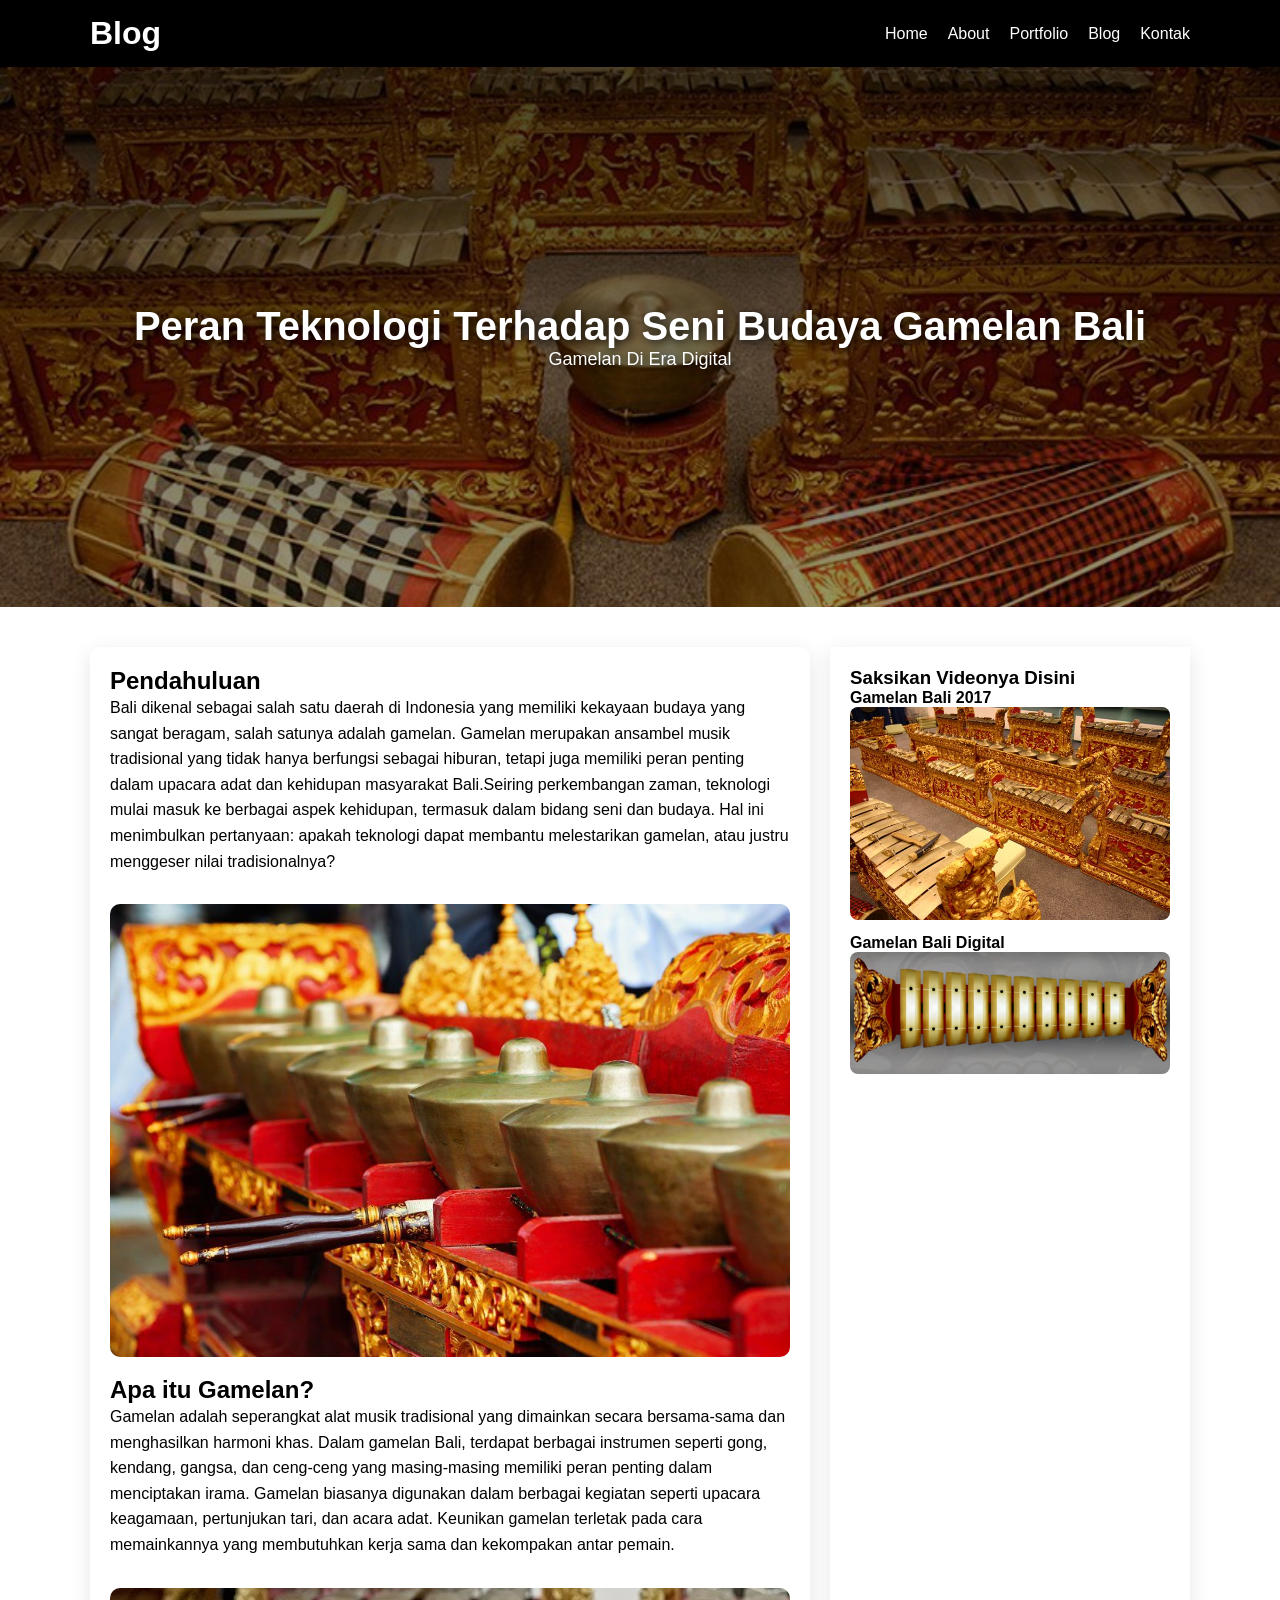
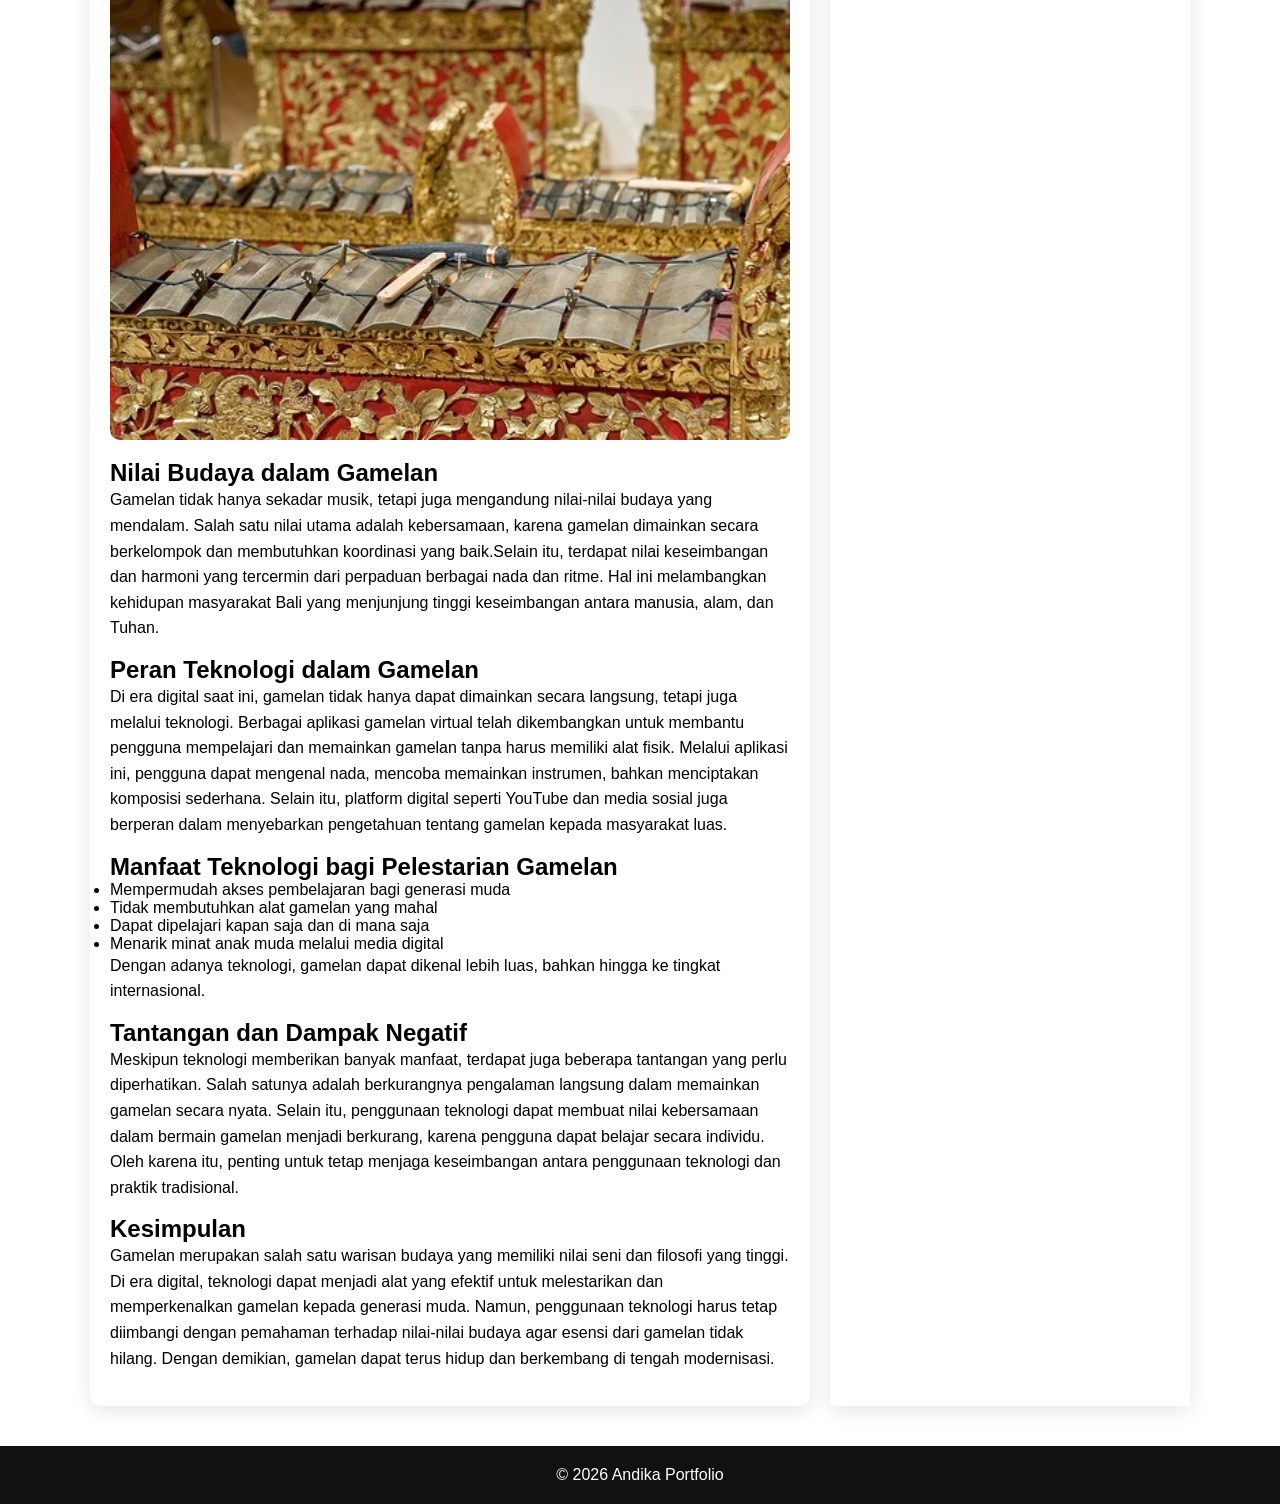
<file: index.html>
<!doctype html>
<html lang="id">
  <head>
    <meta charset="UTF-8" />
    <meta name="viewport" content="width=device-width, initial-scale=1.0" />
    <title>Peran Teknologi Terhadap Seni Budaya Gamelan Bali</title>
    <link rel="stylesheet" href="css/style.css" />
    <link
      href="https://fonts.googleapis.com/css2?family=Poppins:wght@300;600&display=swap"
      rel="stylesheet"
    />
  </head>

  <body>
    <!-- NAVBAR -->
    <header class="navbar">
      <div class="container">
        <h1 class="logo">Blog</h1> 

        <div class="menu-toggle" id="menu-toggle">☰</div>

        <nav id="nav-menu">
          <ul>
            <li><a href="#">Home</a></li>
            <li><a href="#">About</a></li>
            <li><a href="#">Portfolio</a></li>
            <li><a href="#">Blog</a></li>
            <li><a href="#">Kontak</a></li>
          </ul>
        </nav>
      </div>
    </header>

    <!-- HERO -->
    <section class="hero">
      <div class="hero-text">
        <h2>Peran Teknologi Terhadap Seni Budaya Gamelan Bali</h2>
        <p>Gamelan Di Era Digital</p>
      </div>
    </section>

    <!-- CONTENT -->
    <main class="container content">
      <article class="main-article">
        <h2>Pendahuluan</h2>
        <p>
          Bali dikenal sebagai salah satu daerah di Indonesia yang memiliki
          kekayaan budaya yang sangat beragam, salah satunya adalah gamelan.
          Gamelan merupakan ansambel musik tradisional yang tidak hanya
          berfungsi sebagai hiburan, tetapi juga memiliki peran penting dalam
          upacara adat dan kehidupan masyarakat Bali.Seiring perkembangan zaman,
          teknologi mulai masuk ke berbagai aspek kehidupan, termasuk dalam
          bidang seni dan budaya. Hal ini menimbulkan pertanyaan: apakah
          teknologi dapat membantu melestarikan gamelan, atau justru menggeser
          nilai tradisionalnya?
        </p>

        <img src="img/gamelan1.jpg" alt="Gamelan Bali" class="article-img" />

        <h2>Apa itu Gamelan?</h2>

        <p>
          Gamelan adalah seperangkat alat musik tradisional yang dimainkan
          secara bersama-sama dan menghasilkan harmoni khas. Dalam gamelan Bali,
          terdapat berbagai instrumen seperti gong, kendang, gangsa, dan
          ceng-ceng yang masing-masing memiliki peran penting dalam menciptakan
          irama. Gamelan biasanya digunakan dalam berbagai kegiatan seperti
          upacara keagamaan, pertunjukan tari, dan acara adat. Keunikan gamelan
          terletak pada cara memainkannya yang membutuhkan kerja sama dan
          kekompakan antar pemain.
        </p>

        <img src="img/gamelan2.jpg" class="article-img" />

        <h2>Nilai Budaya dalam Gamelan</h2>
        <p>
          Gamelan tidak hanya sekadar musik, tetapi juga mengandung nilai-nilai
          budaya yang mendalam. Salah satu nilai utama adalah kebersamaan,
          karena gamelan dimainkan secara berkelompok dan membutuhkan koordinasi
          yang baik.Selain itu, terdapat nilai keseimbangan dan harmoni yang
          tercermin dari perpaduan berbagai nada dan ritme. Hal ini melambangkan
          kehidupan masyarakat Bali yang menjunjung tinggi keseimbangan antara
          manusia, alam, dan Tuhan.
        </p>

        

        <h2>Peran Teknologi dalam Gamelan</h2>
        <p>
          Di era digital saat ini, gamelan tidak hanya dapat dimainkan secara
          langsung, tetapi juga melalui teknologi. Berbagai aplikasi gamelan
          virtual telah dikembangkan untuk membantu pengguna mempelajari dan
          memainkan gamelan tanpa harus memiliki alat fisik. Melalui aplikasi
          ini, pengguna dapat mengenal nada, mencoba memainkan instrumen, bahkan
          menciptakan komposisi sederhana. Selain itu, platform digital seperti
          YouTube dan media sosial juga berperan dalam menyebarkan pengetahuan
          tentang gamelan kepada masyarakat luas.
        </p>

        

        <h2>Manfaat Teknologi bagi Pelestarian Gamelan</h2>
        <ul>
          <li>Mempermudah akses pembelajaran bagi generasi muda</li>
          <li>Tidak membutuhkan alat gamelan yang mahal</li>
          <li>Dapat dipelajari kapan saja dan di mana saja</li>
          <li>Menarik minat anak muda melalui media digital</li>
        </ul>

        <p>
          Dengan adanya teknologi, gamelan dapat dikenal lebih luas, bahkan
          hingga ke tingkat internasional.
        </p>

        <h2>Tantangan dan Dampak Negatif</h2>

        <p>
          Meskipun teknologi memberikan banyak manfaat, terdapat juga beberapa
          tantangan yang perlu diperhatikan. Salah satunya adalah berkurangnya
          pengalaman langsung dalam memainkan gamelan secara nyata. Selain itu,
          penggunaan teknologi dapat membuat nilai kebersamaan dalam bermain
          gamelan menjadi berkurang, karena pengguna dapat belajar secara
          individu. Oleh karena itu, penting untuk tetap menjaga keseimbangan
          antara penggunaan teknologi dan praktik tradisional.
        </p>

        <h2>Kesimpulan</h2>
        <p>
          Gamelan merupakan salah satu warisan budaya yang memiliki nilai seni
          dan filosofi yang tinggi. Di era digital, teknologi dapat menjadi alat
          yang efektif untuk melestarikan dan memperkenalkan gamelan kepada
          generasi muda. Namun, penggunaan teknologi harus tetap diimbangi
          dengan pemahaman terhadap nilai-nilai budaya agar esensi dari gamelan
          tidak hilang. Dengan demikian, gamelan dapat terus hidup dan
          berkembang di tengah modernisasi.
        </p>
      </article>

      <!-- SIDEBAR -->
      <aside class="sidebar">
        <h3>Saksikan Videonya Disini</h3>

        <h4>Gamelan Bali 2017</h4>

        <a href="https://youtu.be/UEWCCSuHsuQ?si=A9G3siqftXowDGEM" target="_blank">
        <img src="img/gamelan4.jpg" class="sidebar-img" />
        </a>

        <h4>Gamelan Bali Digital</h4>

        <a href="https://youtu.be/0Ff9_yxjGhg?si=AOxQrdTuJESXD9bV" target="_blank">
        <img src="img/gamdig1.png" class="sidebar-img" />
         </a>

      </aside>
    </main>

    <!-- FOOTER -->
    <footer>
      <p>© 2026 Andika Portfolio</p>
    </footer>

    <script>
      const toggle = document.getElementById("menu-toggle");
      const nav = document.getElementById("nav-menu");

      toggle.addEventListener("click", () => {
        nav.classList.toggle("active");
      });
    </script>
  </body>
</html>
</file>
<file: css/style.css>
/* RESET */
* {
  margin: 0;
  padding: 0;
  box-sizing: border-box;
  font-family: "Segoe UI", sans-serif;
}

/* CONTAINER */
.container {
  width: 90%;
  max-width: 1100px;
  margin: auto;
}

/* NAVBAR */
.navbar {
  position: sticky;
  top: 0;
  z-index: 1000;
  background: #000;
  color: white;
  padding: 15px 0;
}

.navbar .container {
  display: flex;
  justify-content: space-between;
  align-items: center;
  position: relative;
}

.navbar a {
  color: white;
  text-decoration: none;
}

.navbar a:hover {
  color: gold;
}

.navbar ul {
  display: flex;
  list-style: none;
}

.navbar ul li {
  margin-left: 20px;
}

/* HAMBURGER */
.menu-toggle {
  display: none;
  font-size: 28px;
  cursor: pointer;
  color: white;
}

.menu-toggle:hover {
  color: gold;
}

/* HERO */
.hero {
  height: 60vh;
  background:
    linear-gradient(rgba(0, 0, 0, 0.7), rgba(0, 0, 0, 0.4)),
    url("../img/gamelan3.jpg") center/cover no-repeat;
  display: flex;
  align-items: center;
  justify-content: center;
  text-align: center;
  color: white;
  text-shadow: 2px 2px 10px rgba(0, 0, 0, 0.9);
}

.hero-text h2 {
  font-size: 40px;
}

.hero-text p {
  font-size: 18px;
}

/* CONTENT */
.content {
  display: grid;
  grid-template-columns: 2fr 1fr;
  gap: 20px;
  margin: 40px auto;
}

/* ARTICLE */
.article-img {
  width: 100%;
  margin: 15px 0;
  border-radius: 10px;
  transition: 0.3s;
}

.article-img:hover {
  transform: scale(1.03);
}

.main-article {
  background: white;
  padding: 20px;
  border-radius: 10px;
  box-shadow: 0 5px 20px rgba(0, 0, 0, 0.1);
}

.main-article p {
  margin-bottom: 15px;
  line-height: 1.6;
}

/* SIDEBAR */
.sidebar {
  background: #fff;
  padding: 20px;
  box-shadow: 0 5px 20px rgba(0, 0, 0, 0.1);
}

.sidebar-img {
  width: 100%;
  margin-bottom: 10px;
  border-radius: 8px;
}

.sidebar ul {
  list-style: none;
}

.sidebar li {
  margin-bottom: 10px;
}

/* FOOTER */
footer {
  background: #111;
  color: white;
  text-align: center;
  padding: 20px;
}

/* ========================= */
/*  MOBILE RESPONSIVE */
/* ========================= */

@media (max-width: 768px) {

  /* Navbar layout */
  .menu-toggle {
    display: block;
    position: absolute;
    right: 20px;
    top: 15px;
  }

  nav {
  display: none;
  position: absolute;
  top: 60px;
  left: 0;
  width: 100%;
  background: #000;

  nav {
  box-shadow: 0 10px 20px rgba(0,0,0,0.3);
}
}

  nav.active {
    display: block;
  }

  nav ul {
    flex-direction: column;
    width: 100%;
  }

  nav ul li {
    margin: 0;
    padding: 12px 0;
    text-align: center;
    border-top: 1px solid #333;
  }

  nav ul li:hover {
  background: #111;
}

nav {
  transition: all 0.3s ease;
}

  /* Content */
  .content {
    grid-template-columns: 1fr;
  }

  .hero-text h2 {
    font-size: 28px;
  }

  body {
    font-family: "Poppins", sans-serif;
  }
}
</file>
